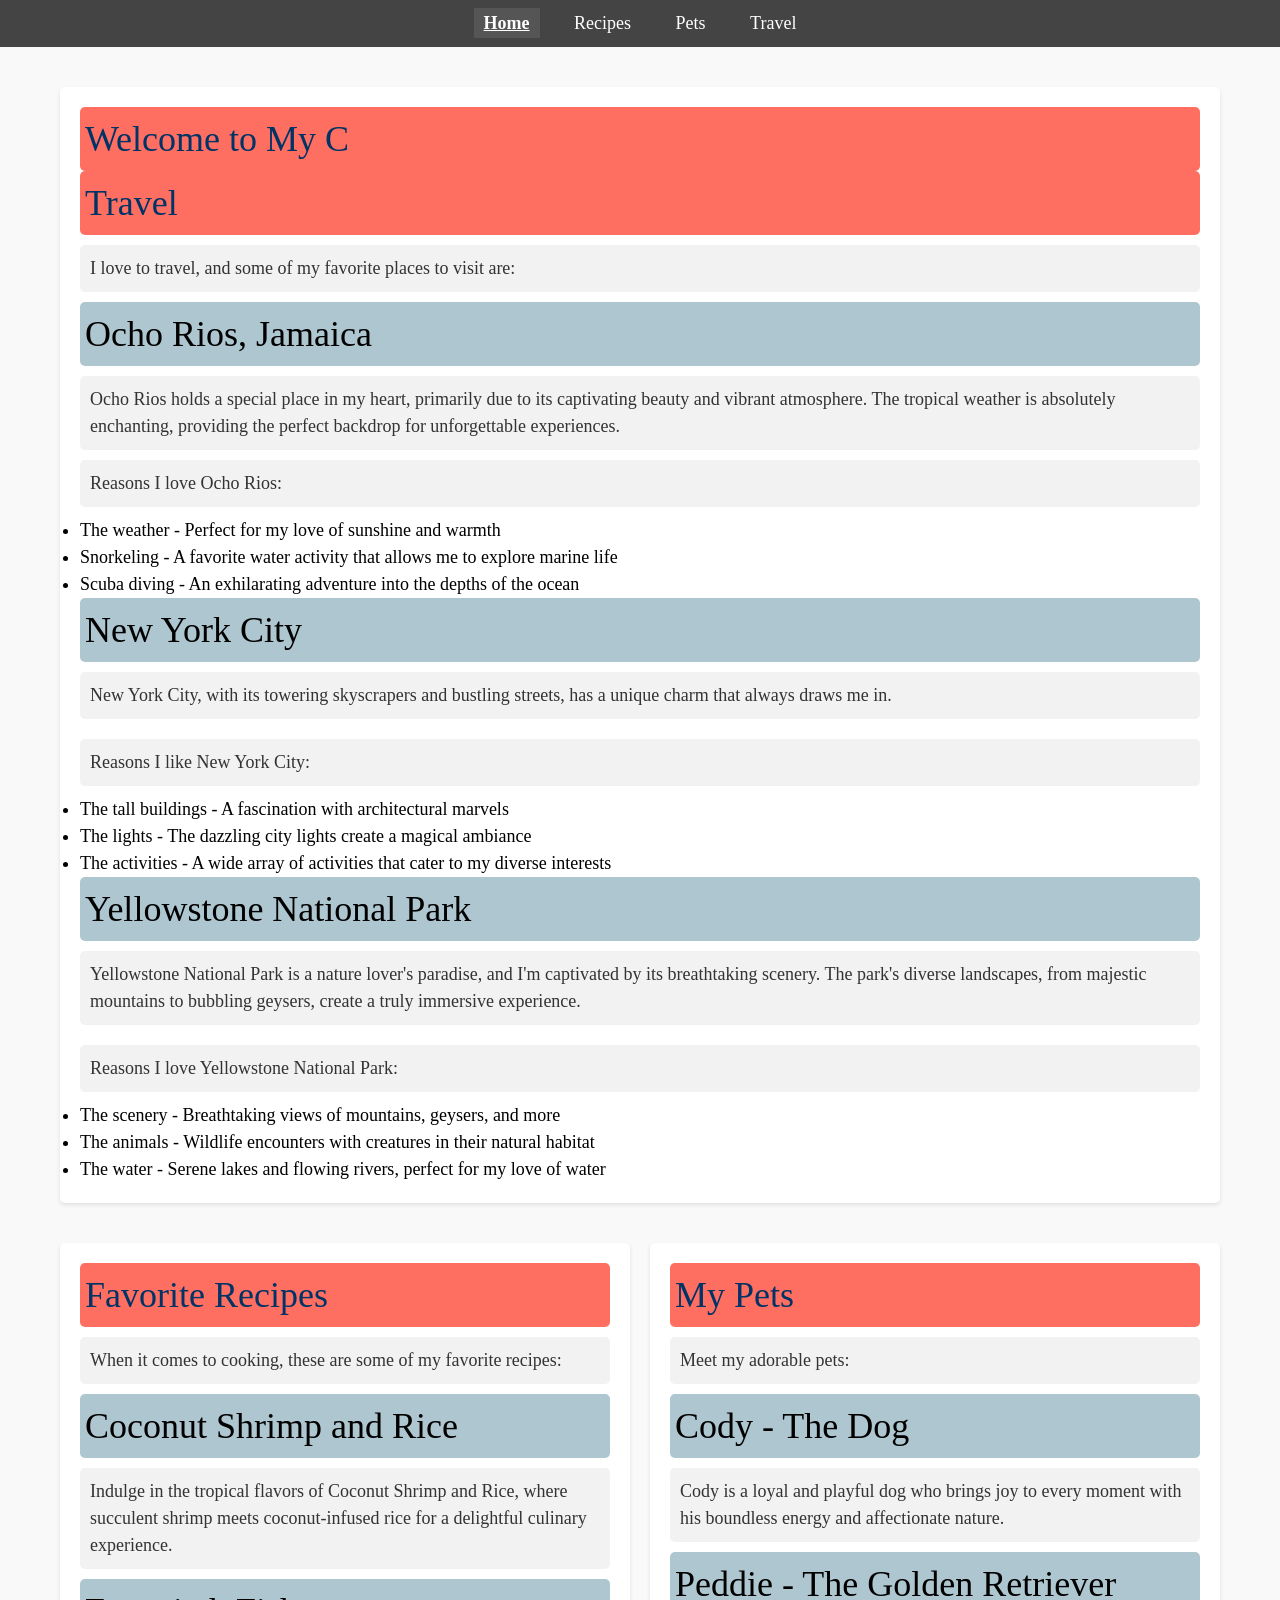
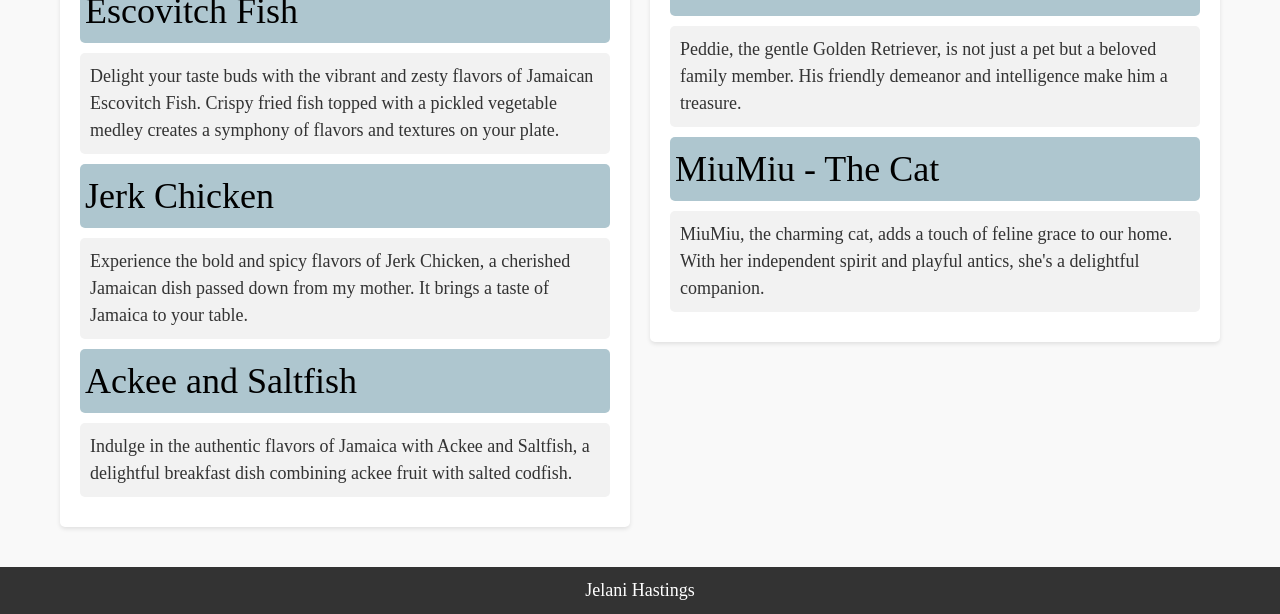
<file: index.html>
<!DOCTYPE html>
<html lang="en">
<head>
    <meta charset="UTF-8">
    <meta name="viewport" content="width=device-width, initial-scale=1.0">
    <link rel="stylesheet" href="css/html5reset.css">
    <link rel="stylesheet" href="css/style.css">
    <title>Home</title>
    <style>
        
        .grid-container {
            display: grid;
            grid-template-columns: repeat(auto-fit, minmax(300px, 1fr));
            grid-gap: 20px;
            justify-content: center;
            align-items: start;
        }
    </style>
    <span id="greeting"></span>
</head>
<body>
    <a href="#main">Skip to Main Content</a>
    <nav>
        <ul>
            <li class="current-page"><a href="index.html">Home</a></li>
            <li><a href="recipes.html">Recipes</a></li>
            <li><a href="pets.html">Pets</a></li>
            <li><a href="travel.html">Travel</a></li>
        </ul>
    </nav>
    <main id="main"> 

        <section class="grid-container">
            <div>
                <h1 id="typing-effect"></h1>
                <h1>Travel</h1>
                <div>
                    <p> I love to travel, and some of my favorite places to visit are: </p>
                    
                    <h2>Ocho Rios, Jamaica</h2>
                    <p>Ocho Rios holds a special place in my heart, primarily due to its captivating beauty and vibrant atmosphere. The tropical weather is absolutely enchanting, providing the perfect backdrop for unforgettable experiences.</p>
                    <p>Reasons I love Ocho Rios:</p>
                    <ul>
                        <li>The weather - Perfect for my love of sunshine and warmth</li>
                        <li>Snorkeling - A favorite water activity that allows me to explore marine life</li>
                        <li>Scuba diving - An exhilarating adventure into the depths of the ocean</li>
                    </ul>
                </div>
                
                <h2>New York City</h2>
                <p>New York City, with its towering skyscrapers and bustling streets, has a unique charm that always draws me in.</p>
                <p>Reasons I like New York City:</p>
                <ul>
                    <li>The tall buildings - A fascination with architectural marvels</li>
                    <li>The lights - The dazzling city lights create a magical ambiance</li>
                    <li>The activities - A wide array of activities that cater to my diverse interests</li>
                </ul>
                
                <h2>Yellowstone National Park</h2>
                <p>Yellowstone National Park is a nature lover's paradise, and I'm captivated by its breathtaking scenery. The park's diverse landscapes, from majestic mountains to bubbling geysers, create a truly immersive experience.</p>
                <p>Reasons I love Yellowstone National Park:</p>
                <ul>
                    <li>The scenery - Breathtaking views of mountains, geysers, and more</li>
                    <li>The animals - Wildlife encounters with creatures in their natural habitat</li>
                    <li>The water - Serene lakes and flowing rivers, perfect for my love of water</li>
                </ul>
            </div>
        </section>

        <section class="grid-container">
            <div>
                <h1>Favorite Recipes</h1>
                <div>
                    <p>When it comes to cooking, these are some of my favorite recipes:</p>
                    
                    <h2>Coconut Shrimp and Rice</h2>
                    <p>Indulge in the tropical flavors of Coconut Shrimp and Rice, where succulent shrimp meets coconut-infused rice for a delightful culinary experience.</p>
                    
                    <h2>Escovitch Fish</h2>
                    <p>Delight your taste buds with the vibrant and zesty flavors of Jamaican Escovitch Fish. Crispy fried fish topped with a pickled vegetable medley creates a symphony of flavors and textures on your plate.</p>
                    
                    <h2>Jerk Chicken</h2>
                    <p>Experience the bold and spicy flavors of Jerk Chicken, a cherished Jamaican dish passed down from my mother. It brings a taste of Jamaica to your table.</p>
                    
                    <h2>Ackee and Saltfish</h2>
                    <p>Indulge in the authentic flavors of Jamaica with Ackee and Saltfish, a delightful breakfast dish combining ackee fruit with salted codfish.</p>
                </div>
            </div>
            
            <div>
                <h1>My Pets</h1>
                <div>
                    <p>Meet my adorable pets:</p>
                    
                    <h2>Cody - The Dog</h2>
                    <p>Cody is a loyal and playful dog who brings joy to every moment with his boundless energy and affectionate nature.</p>
                    
                    <h2>Peddie - The Golden Retriever</h2>
                    <p>Peddie, the gentle Golden Retriever, is not just a pet but a beloved family member. His friendly demeanor and intelligence make him a treasure.</p>
                    
                    <h2>MiuMiu - The Cat</h2>
                    <p>MiuMiu, the charming cat, adds a touch of feline grace to our home. With her independent spirit and playful antics, she's a delightful companion.</p>
                </div>
            </div>
        </section>

    </main>

    <footer>
        <p>Jelani Hastings</p>
    </footer>
    <button id="backToTop" onclick="scrollToTop()" style="display:none;">Back to Top</button>
    <script>
      
        window.onscroll = function() {
            if (document.body.scrollTop > 20 || document.documentElement.scrollTop > 20) {
                document.getElementById("backToTop").style.display = "block";
            } else {
                document.getElementById("backToTop").style.display = "none";
            }
        };
    
       
        function scrollToTop() {
            document.body.scrollTop = 0;
            document.documentElement.scrollTop = 0;
        }
    </script>
    <script src="js/style.js"></script>
    <script src="js/unique.js"></script>
</body>
</html>
</file>
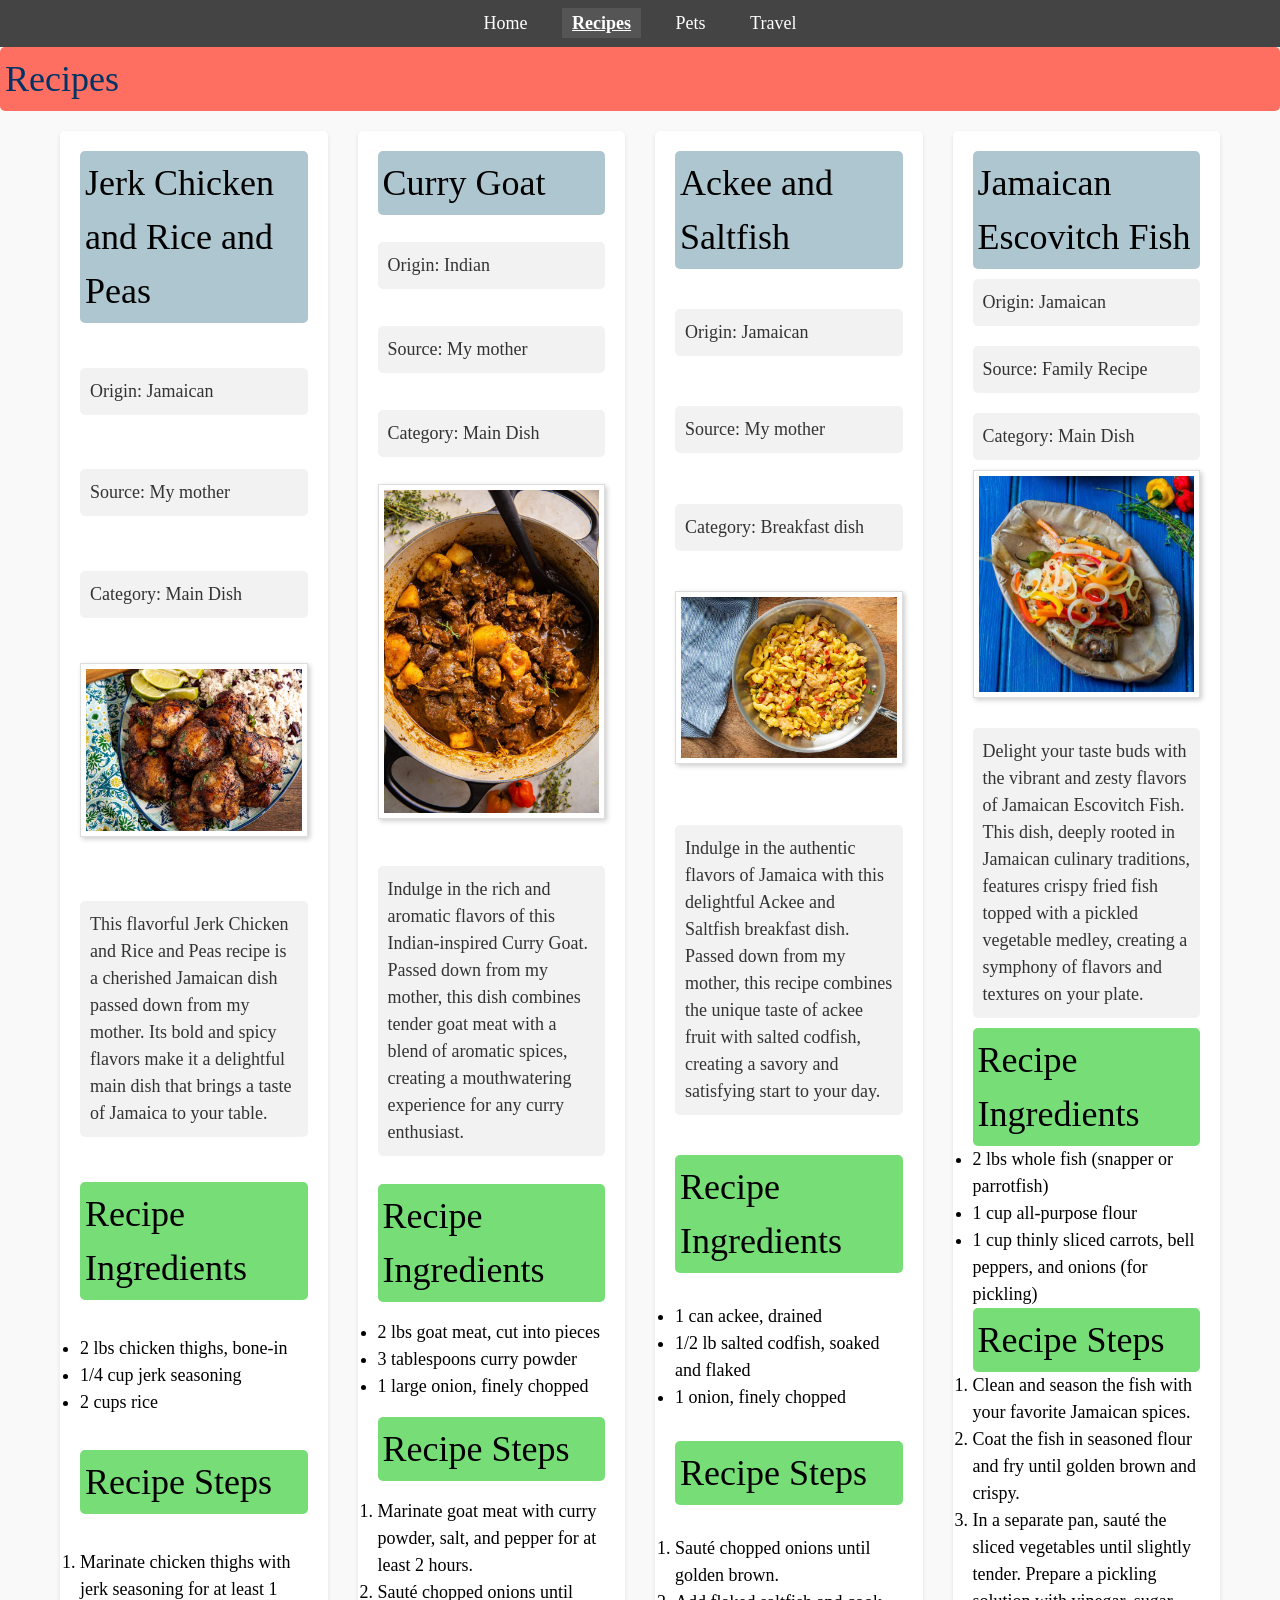
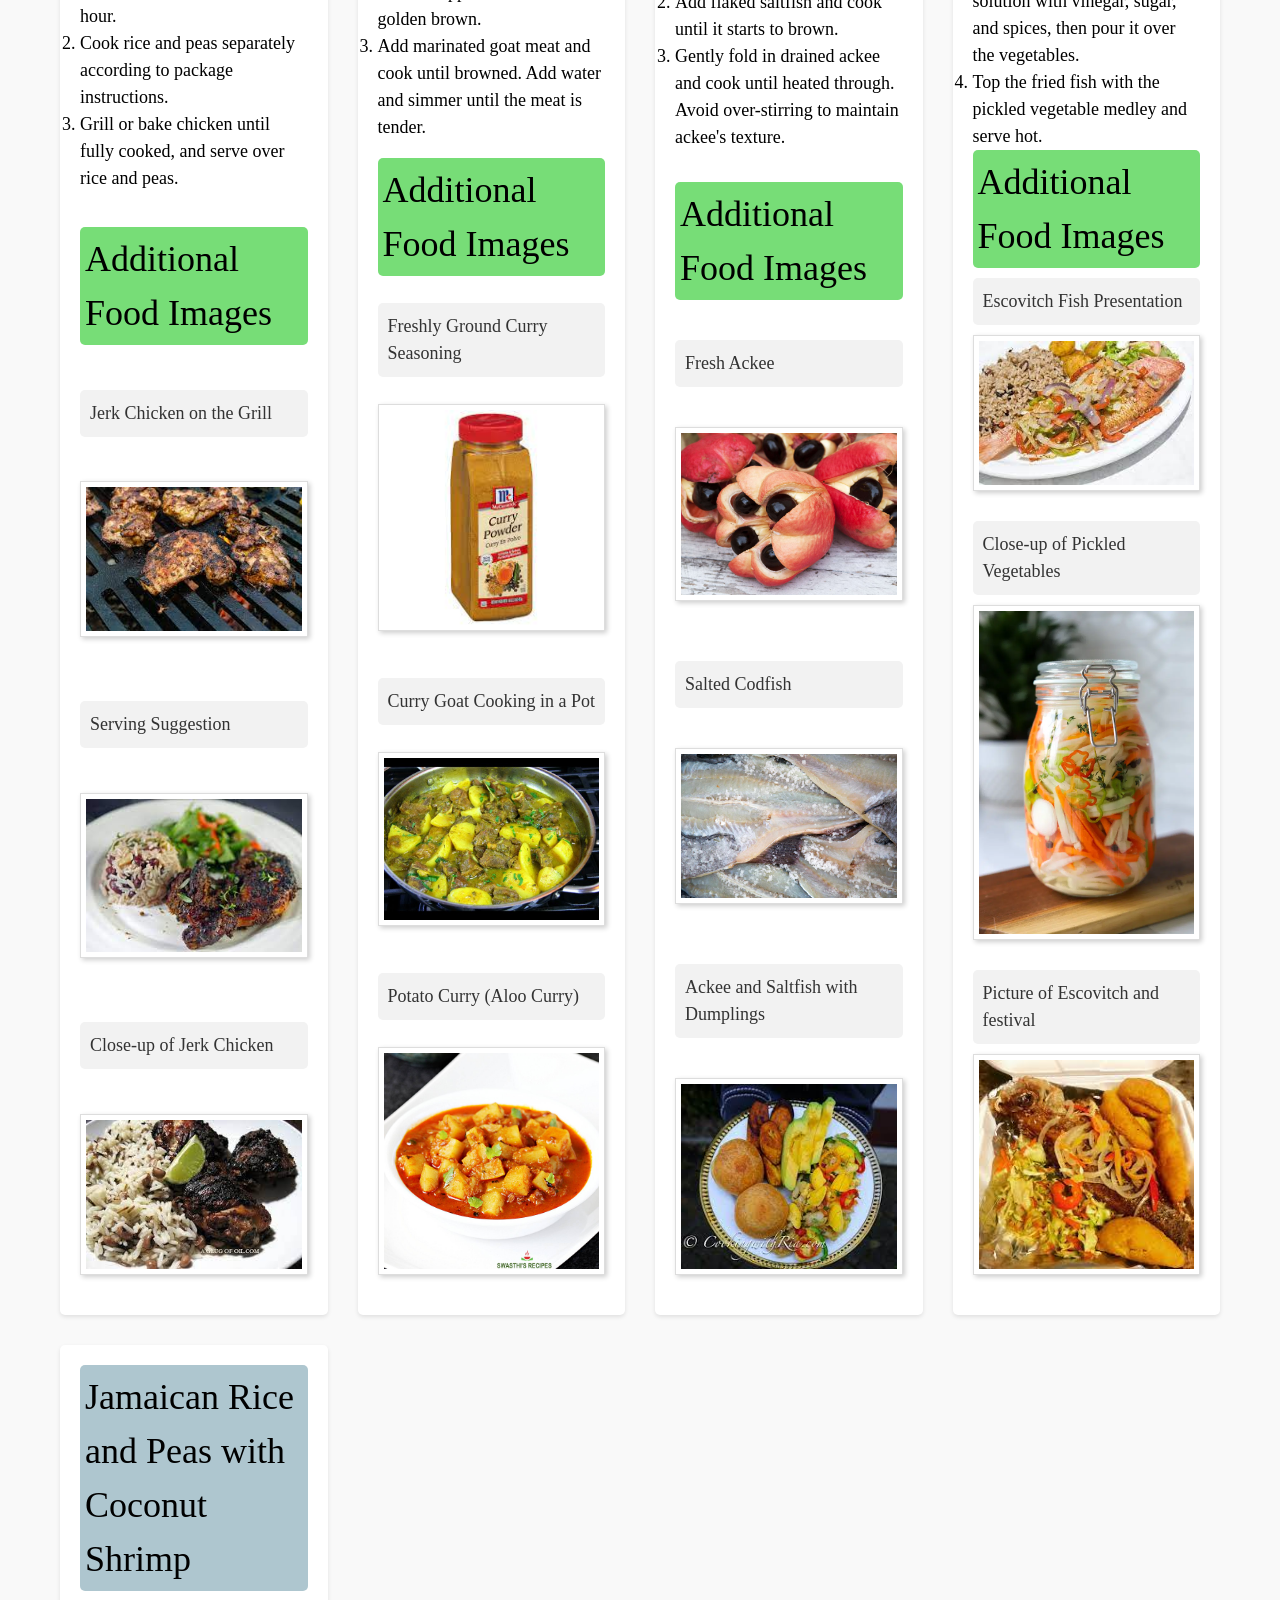
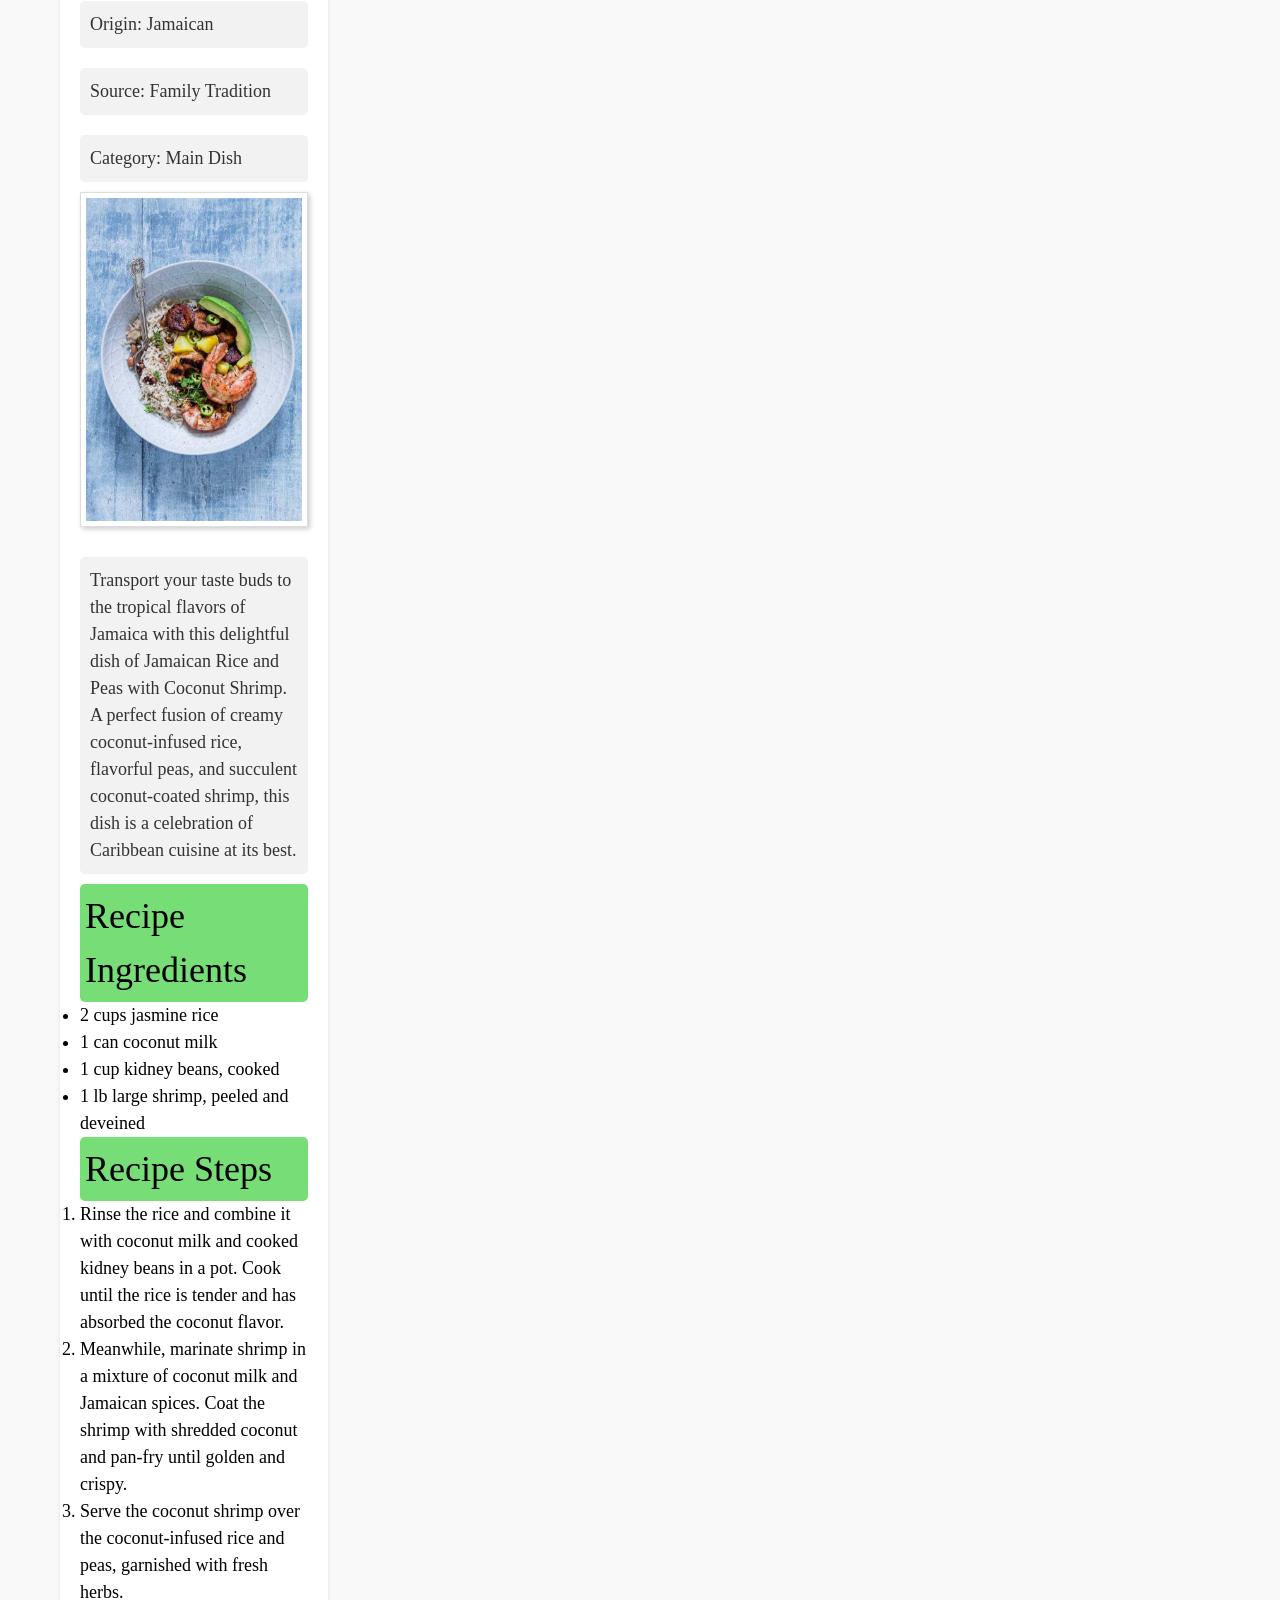
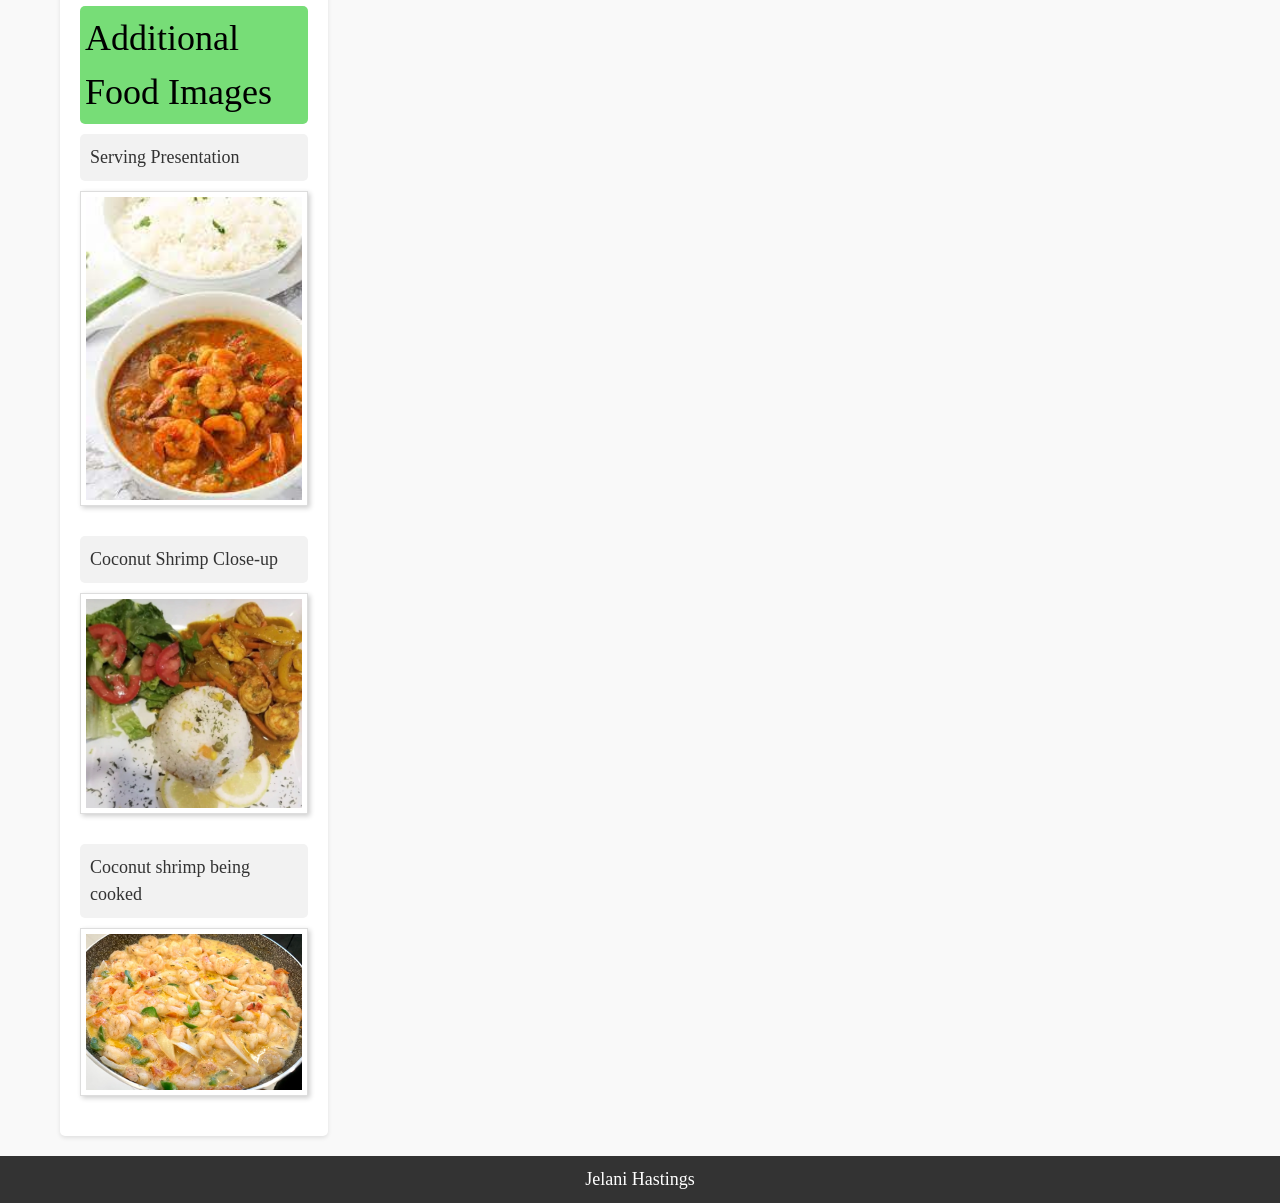
<file: recipes.html>
<!DOCTYPE html>
<html lang="en">
<head>
    <meta charset="UTF-8">
    <meta name="viewport" content="width=device-width, initial-scale=1.0">
    <link rel="stylesheet" href="css/html5reset.css">
    <link rel="stylesheet" href="css/style.css">
    <title>Recipes</title>
</head>
<body>
    <a href="#main">Skip to Main Content</a>
    <nav>
        <ul>
            <li><a href="index.html">Home</a></li>
            <li class="current-page"><a href="recipes.html">Recipes</a></li>
            <li><a href="pets.html">Pets</a></li>
            <li><a href="travel.html">Travel</a></li>
            
            
        </ul>
    </nav>
    <h1> Recipes </h1>
    <main id="main" class="grid-container"> 
        
        <!-- Recipe 1: Jerk Chicken and Rice and Peas -->
        <div>
            <h2>Jerk Chicken and Rice and Peas</h2>
            <p>Origin: Jamaican</p>
            <p>Source: My mother</p>
            <p>Category: Main Dish</p>
            <img src="images/jerk-chicken-44-720x540.jpg" width="400" alt="Jerk Chicken and Rice and Peas">
    
            <!-- Recipe Paragraph -->
            <p>This flavorful Jerk Chicken and Rice and Peas recipe is a cherished Jamaican dish passed down from my mother. Its bold and spicy flavors make it a delightful main dish that brings a taste of Jamaica to your table.</p>
    
            <!-- Recipe Ingredients -->
            <h3>Recipe Ingredients</h3>
            <ul>
                <li>2 lbs chicken thighs, bone-in</li>
                <li>1/4 cup jerk seasoning</li>
                <li>2 cups rice</li>
                <!-- Add more ingredients as needed -->
            </ul>
    
            <!-- Recipe Steps -->
            <h3>Recipe Steps</h3>
            <ol>
                <li>Marinate chicken thighs with jerk seasoning for at least 1 hour.</li>
                <li>Cook rice and peas separately according to package instructions.</li>
                <li>Grill or bake chicken until fully cooked, and serve over rice and peas.</li>
                <!-- Add more steps as needed -->
            </ol>
    
            <!-- Additional Food Images -->
            <h3>Additional Food Images</h3>
    
            <!-- Image/Movie 1 -->
            <p>Jerk Chicken on the Grill</p>
            <img src="images/jerk_chicken_on_grill.jpeg" width="200" alt="Jerk Chicken on the Grill">
    
            <!-- Image/Movie 2 -->
            <p>Serving Suggestion</p>
            <img src="images/jerkchicken3.jpeg" width="200" alt="Jerk Chicken served with Rice and Peas">
    
            <!-- Image/Movie 3 -->
            <p>Close-up of Jerk Chicken</p>
            <img src="images/jerkchicken4.jpeg" width="200" alt="Close-up of Jerk Chicken">
        </div>
    
        <!-- Recipe 2: Curry Goat -->
        <div>
            <h2>Curry Goat</h2>
            <p>Origin: Indian</p>
            <p>Source: My mother</p>
            <p>Category: Main Dish</p>
            <img src="images/Curry_goat.jpeg" width="400" alt="Curry Goat - A delicious Indian main dish">
    
            <!-- Recipe Paragraph -->
            <p>Indulge in the rich and aromatic flavors of this Indian-inspired Curry Goat. Passed down from my mother, this dish combines tender goat meat with a blend of aromatic spices, creating a mouthwatering experience for any curry enthusiast.</p>
    
            <!-- Recipe Ingredients -->
            <h3>Recipe Ingredients</h3>
            <ul>
                <li>2 lbs goat meat, cut into pieces</li>
                <li>3 tablespoons curry powder</li>
                <li>1 large onion, finely chopped</li>
                <!-- Add more ingredients as needed -->
            </ul>
    
            <!-- Recipe Steps -->
            <h3>Recipe Steps</h3>
            <ol>
                <li>Marinate goat meat with curry powder, salt, and pepper for at least 2 hours.</li>
                <li>Sauté chopped onions until golden brown.</li>
                <li>Add marinated goat meat and cook until browned. Add water and simmer until the meat is tender.</li>
                <!-- Add more steps as needed -->
            </ol>
    
            <!-- Additional Food Images -->
            <h3>Additional Food Images</h3>
    
            <!-- Image/Movie 1 -->
            <p>Freshly Ground Curry Seasoning</p>
            <img src="images/curry_seasoning.jpeg" width="200" alt="Curry Seasoning - A blend of aromatic spices">
    
            <!-- Image/Movie 2 -->
            <p>Curry Goat Cooking in a Pot</p>
            <img src="images/curry_in_pot.jpeg" width="200" alt="Curry Goat Cooking - A pot filled with aromatic curry goat">
    
            <!-- Image/Movie 3 -->
            <p>Potato Curry (Aloo Curry)</p>
            <img src="images/potato-curry-aloo-curry.jpg" width="200" alt="Potato Curry (Aloo Curry) - A flavorful side dish to complement the curry goat">
        </div>
    
        <!-- Recipe 3: Ackee and Saltfish -->
        <div>
            <h2>Ackee and Saltfish</h2>
            <p>Origin: Jamaican</p>
            <p>Source: My mother</p>
            <p>Category: Breakfast dish</p>
            <img src="images/ackee_and_saltfish.jpg" width="400" alt="Ackee and Saltfish - A classic Jamaican breakfast dish">
    
            <!-- Recipe Paragraph -->
            <p>Indulge in the authentic flavors of Jamaica with this delightful Ackee and Saltfish breakfast dish. Passed down from my mother, this recipe combines the unique taste of ackee fruit with salted codfish, creating a savory and satisfying start to your day.</p>
    
            <!-- Recipe Ingredients -->
            <h3>Recipe Ingredients</h3>
            <ul>
                <li>1 can ackee, drained</li>
                <li>1/2 lb salted codfish, soaked and flaked</li>
                <li>1 onion, finely chopped</li>
                
            </ul>
    
           
            <h3>Recipe Steps</h3>
            <ol>
                <li>Sauté chopped onions until golden brown.</li>
                <li>Add flaked saltfish and cook until it starts to brown.</li>
                <li>Gently fold in drained ackee and cook until heated through. Avoid over-stirring to maintain ackee's texture.</li>
               
            </ol>
    
           
            <h3>Additional Food Images</h3>
    
            
            <p>Fresh Ackee</p>
            <img src="images/ackee.jpeg" width="200" alt="Fresh Ackee - The key ingredient in Ackee and Saltfish">
    
           
            <p>Salted Codfish</p>
            <img src="images/saltfish.jpeg" width="200" alt="Salted Codfish - Essential for the savory flavor in the dish">
    
           
            <p>Ackee and Saltfish with Dumplings</p>
            <img src="images/ackee_and_saltfish_with_dumplings.jpeg" width="200" alt="Ackee and Saltfish with Dumplings - A complete and satisfying Jamaican breakfast">
        </div>
    
        <!-- Recipe 4: Jamaican Escovitch Fish -->
        <div>
            <h2>Jamaican Escovitch Fish</h2>
            <p>Origin: Jamaican</p>
            <p>Source: Family Recipe</p>
            <p>Category: Main Dish</p>
            <img src="images/escovitch-fish.jpeg" width="400" alt="Jamaican Escovitch Fish - A zesty and colorful delight">
    
            <p>Delight your taste buds with the vibrant and zesty flavors of Jamaican Escovitch Fish. This dish, deeply rooted in Jamaican culinary traditions, features crispy fried fish topped with a pickled vegetable medley, creating a symphony of flavors and textures on your plate.</p>
    
            <h3>Recipe Ingredients</h3>
            <ul>
                <li>2 lbs whole fish (snapper or parrotfish)</li>
                <li>1 cup all-purpose flour</li>
                <li>1 cup thinly sliced carrots, bell peppers, and onions (for pickling)</li>
            </ul>
    
            <h3>Recipe Steps</h3>
            <ol>
                <li>Clean and season the fish with your favorite Jamaican spices.</li>
                <li>Coat the fish in seasoned flour and fry until golden brown and crispy.</li>
                <li>In a separate pan, sauté the sliced vegetables until slightly tender. Prepare a pickling solution with vinegar, sugar, and spices, then pour it over the vegetables.</li>
                <li>Top the fried fish with the pickled vegetable medley and serve hot.</li>
            </ol>
    
            <h3>Additional Food Images</h3>
    
            <p>Escovitch Fish Presentation</p>
            <img src="images/escovitch_fish_and_rice.jpeg" width="200" alt="Escovitch Fish Presentation - A colorful and appetizing dish">
    
            <p>Close-up of Pickled Vegetables</p>
            <img src="images/pickled_vegetables.webp" width="200" alt="Close-up of Pickled Vegetables - Adding a burst of flavor to the dish">
    
            <p>Picture of Escovitch and festival</p>
            <img src="images/escovitch_fish_and_festival.jpeg" width="200" alt="Picture of fried dough used as a side with Escovitch fish">
        </div>
    
        <!-- Recipe 5: Jamaican Rice and Peas with Coconut Shrimp -->
        <div>
            <h2>Jamaican Rice and Peas with Coconut Shrimp</h2>
            <p>Origin: Jamaican</p>
            <p>Source: Family Tradition</p>
            <p>Category: Main Dish</p>
            <img src="images/Jerk-Shrimps-With-Coconut-Rice-And-Peas-3-683x1024.jpg" width="400" alt="Jamaican Rice and Peas with Coconut Shrimp - A tropical delight">
    
            <p>Transport your taste buds to the tropical flavors of Jamaica with this delightful dish of Jamaican Rice and Peas with Coconut Shrimp. A perfect fusion of creamy coconut-infused rice, flavorful peas, and succulent coconut-coated shrimp, this dish is a celebration of Caribbean cuisine at its best.</p>
    
            <h3>Recipe Ingredients</h3>
            <ul>
                <li>2 cups jasmine rice</li>
                <li>1 can coconut milk</li>
                <li>1 cup kidney beans, cooked</li>
                <li>1 lb large shrimp, peeled and deveined</li>
            </ul>
    
            <h3>Recipe Steps</h3>
            <ol>
                <li>Rinse the rice and combine it with coconut milk and cooked kidney beans in a pot. Cook until the rice is tender and has absorbed the coconut flavor.</li>
                <li>Meanwhile, marinate shrimp in a mixture of coconut milk and Jamaican spices. Coat the shrimp with shredded coconut and pan-fry until golden and crispy.</li>
                <li>Serve the coconut shrimp over the coconut-infused rice and peas, garnished with fresh herbs.</li>
            </ol>
    
            <h3>Additional Food Images</h3>
    
            <p>Serving Presentation</p>
            <img src="images/close_up_of_shrimp.jpeg" width="200" alt="Serving Presentation of Jamaican Rice and Peas with Coconut Shrimp">
    
            <p>Coconut Shrimp Close-up</p>
            <img src="images/closeup_of_shrimp.webp" width="200" alt="Close-up of Coconut-Crusted Shrimp - Crispy and flavorful">
    
            <p>Coconut shrimp being cooked</p>
            <img src="images/shrimp_being_cooked.jpeg" width="200" alt="Coconut shrimp being cooked in a pot">
        </div>
    </main>
    
    <footer>
        <p>Jelani Hastings</p>
    </footer>
    <button id="backToTop" onclick="scrollToTop()" style="display:none;">Back to Top</button>
    <script>
       
        window.onscroll = function() {
            if (document.body.scrollTop > 20 || document.documentElement.scrollTop > 20) {
                document.getElementById("backToTop").style.display = "block";
            } else {
                document.getElementById("backToTop").style.display = "none";
            }
        };
    
       
        function scrollToTop() {
            document.body.scrollTop = 0;
            document.documentElement.scrollTop = 0;
        }
    </script>
    
</body>
</html>
</file>
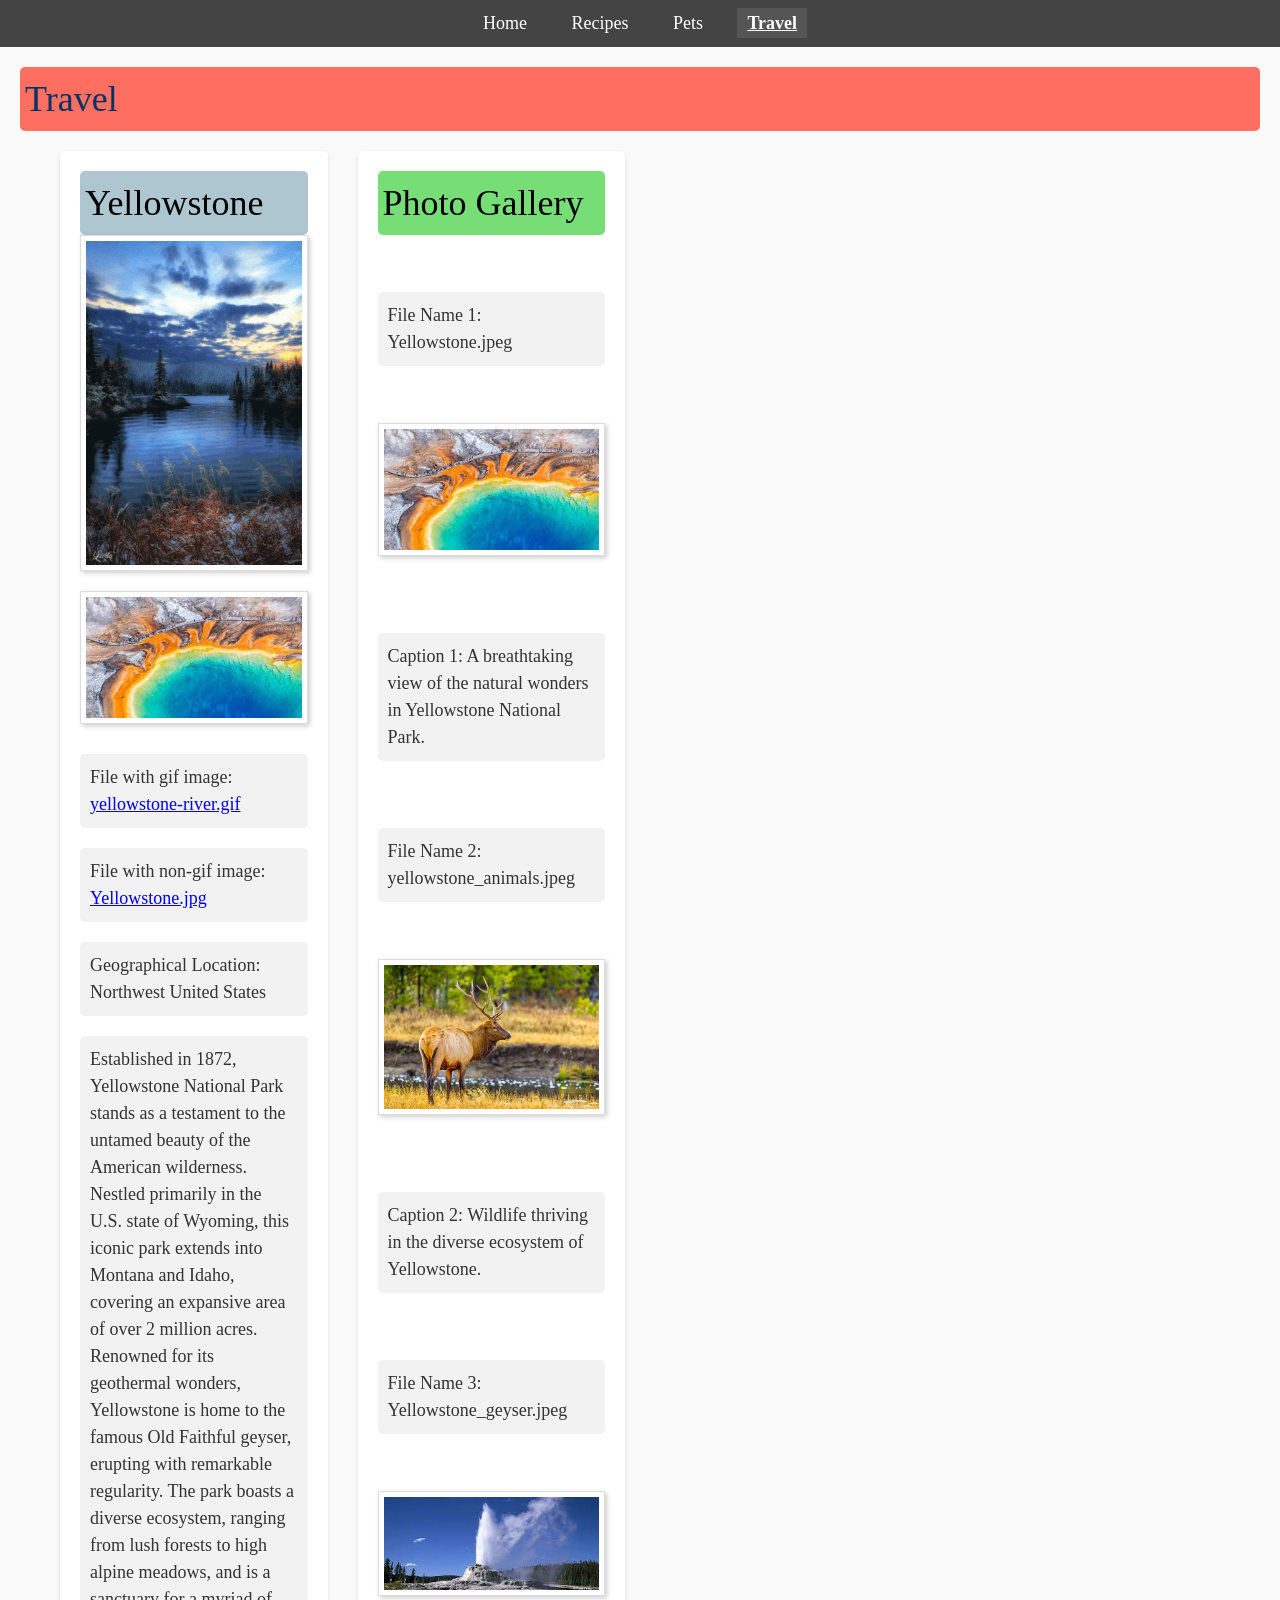
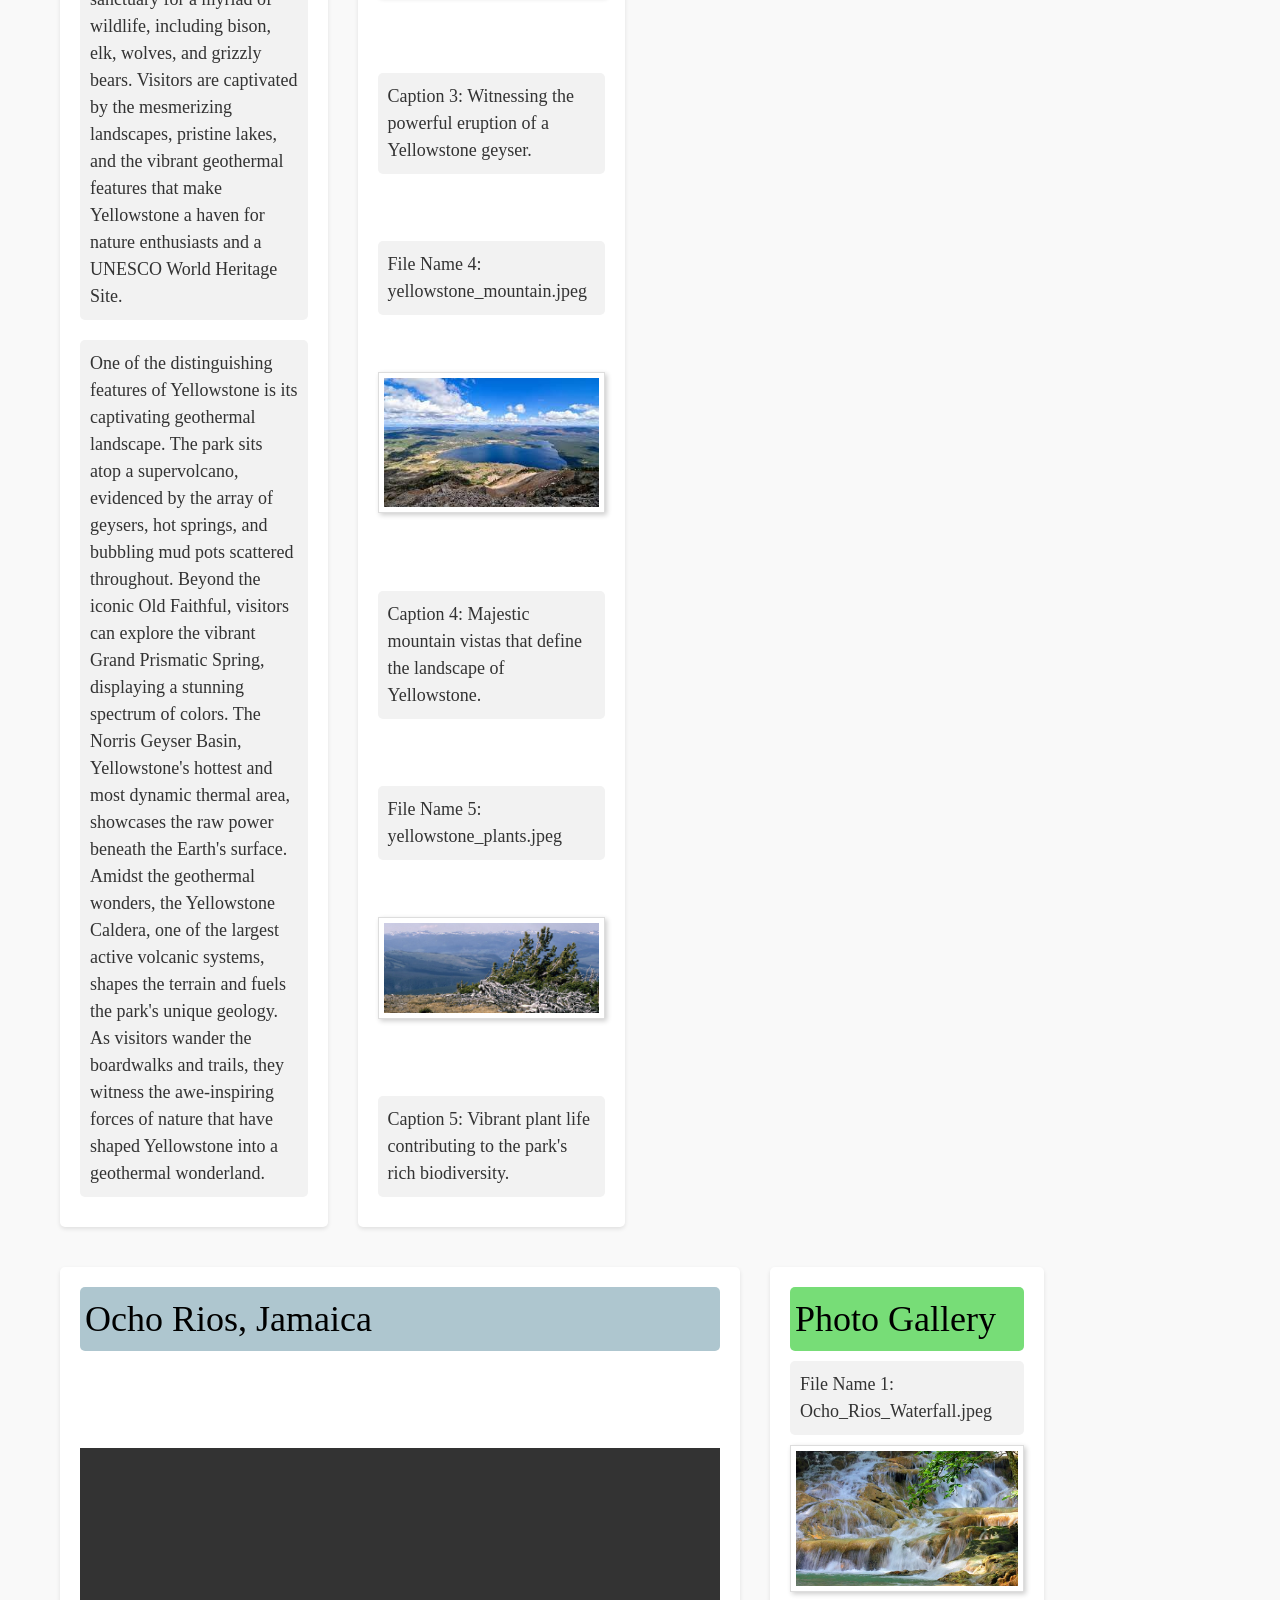
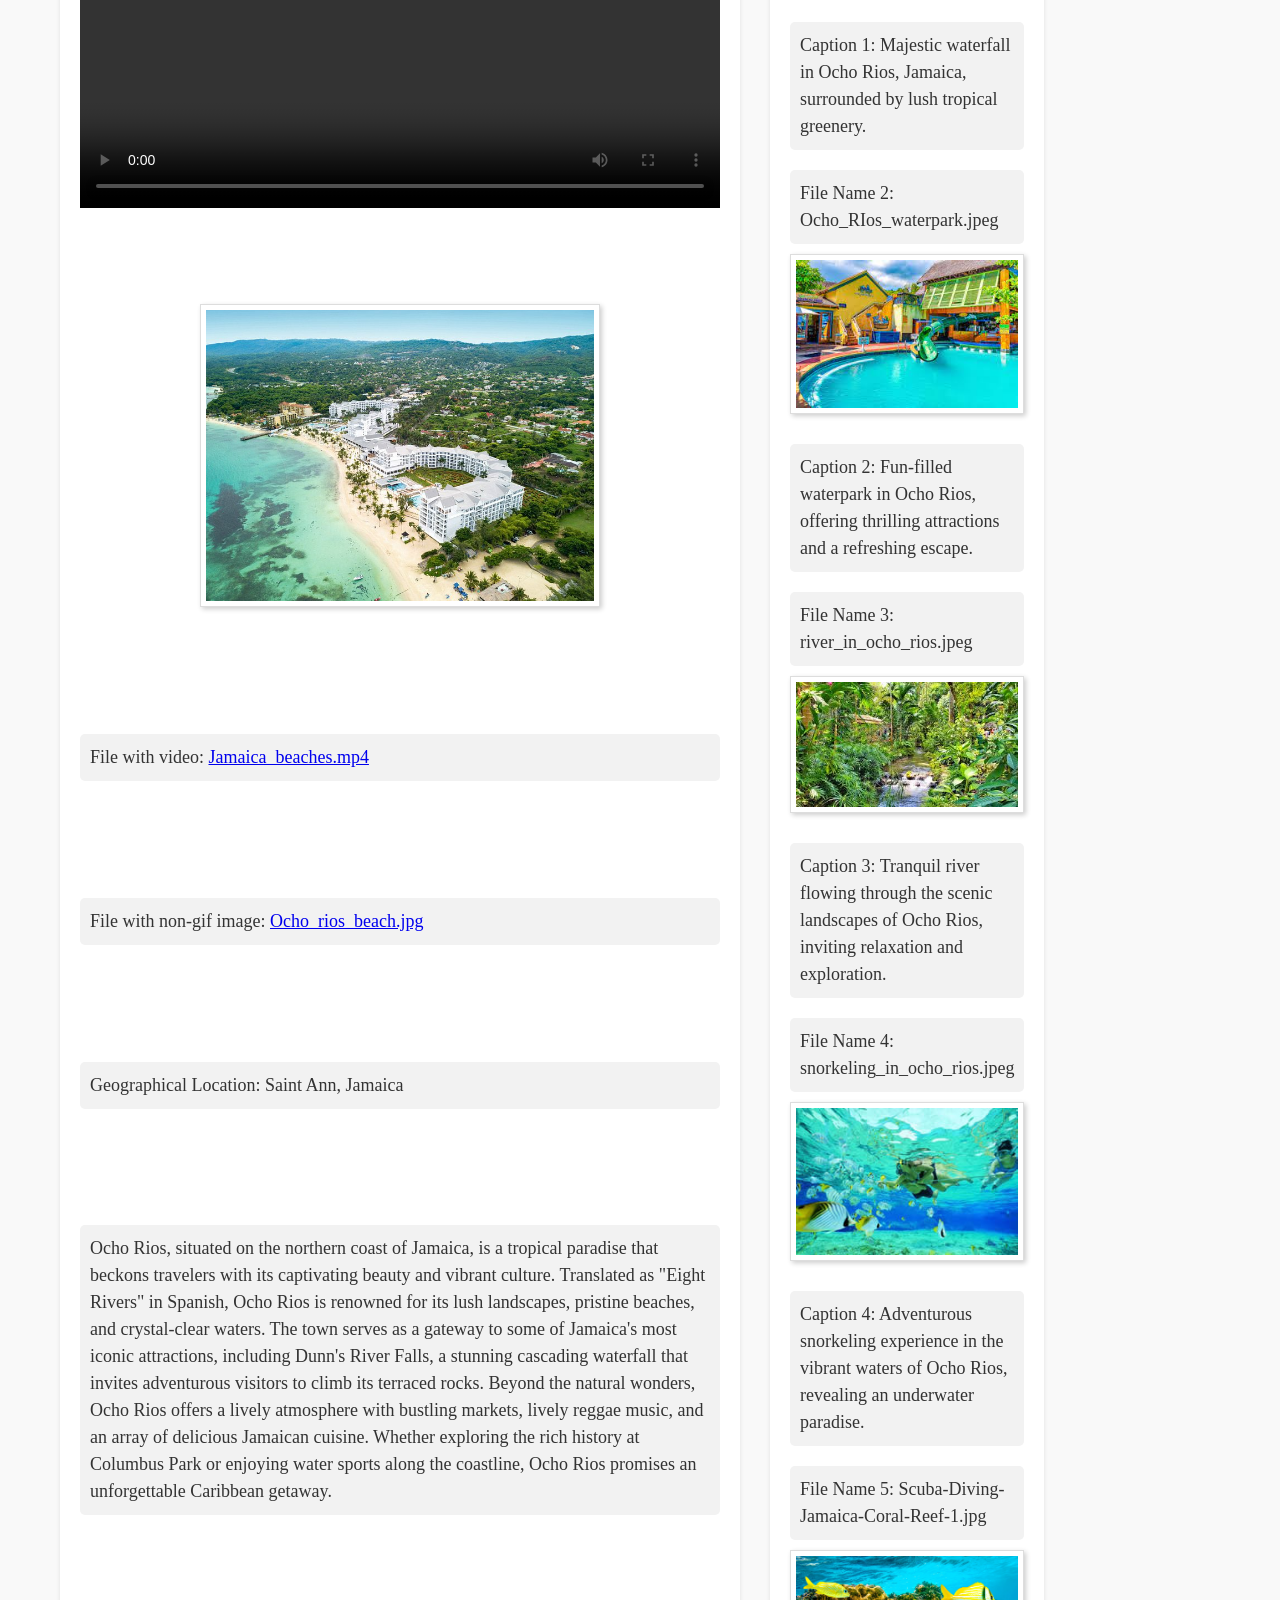
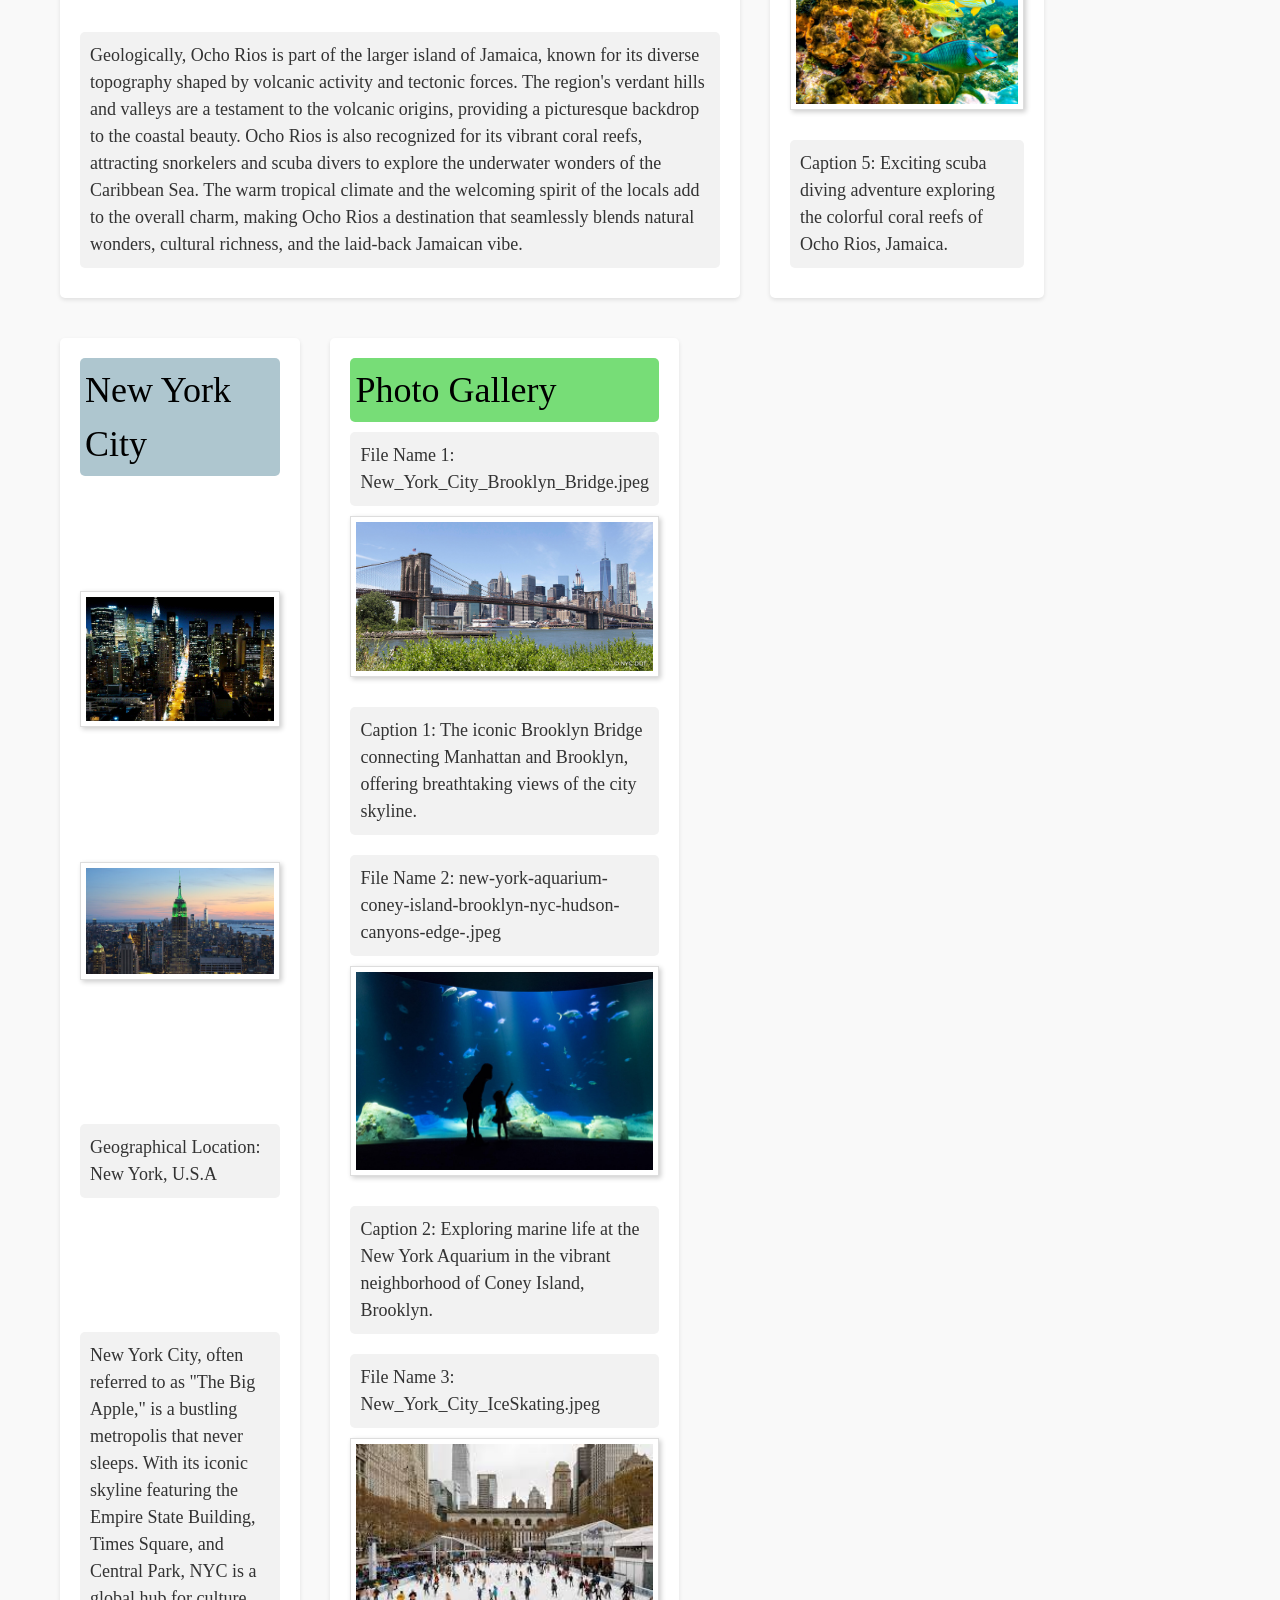
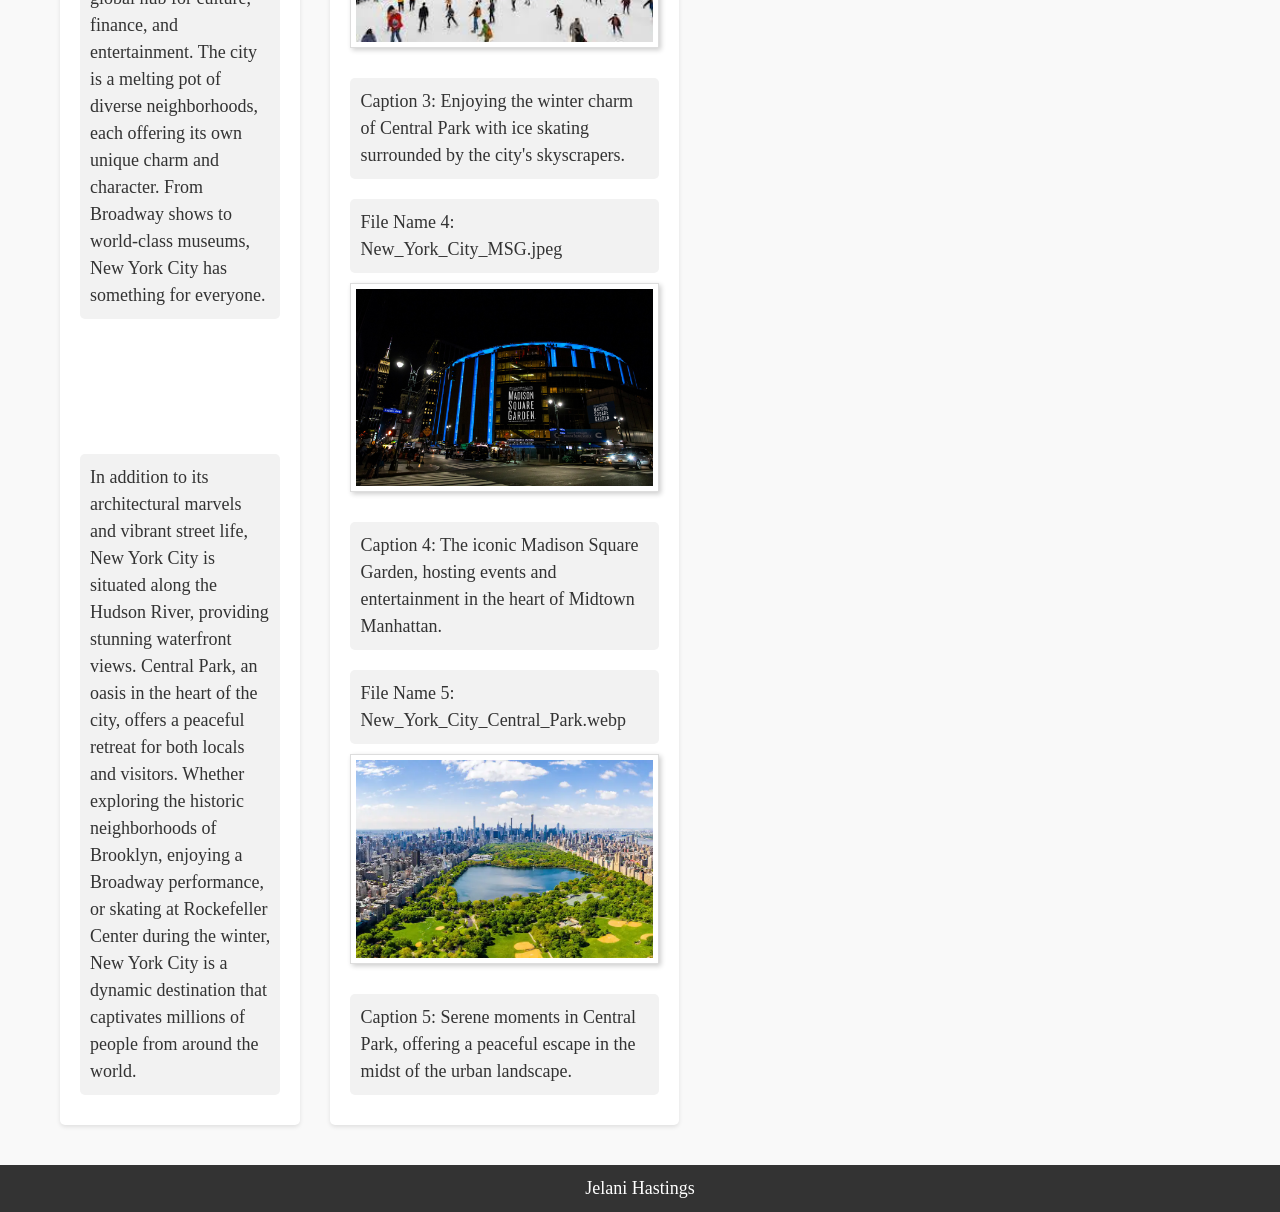
<file: travel.html>
<!DOCTYPE html>
<html lang="en">
<head>
    <meta charset="UTF-8">
    <meta name="viewport" content="width=device-width, initial-scale=1.0">
    <link rel="stylesheet" href="css/html5reset.css">
    <link rel="stylesheet" href="css/style.css">
    <title>Travel Locations!</title>
</head>
<body>
    <a href="#main">Skip to Main Content</a>
    <nav>
        <ul>
            <li><a href="index.html">Home</a></li>
            <li><a href="recipes.html">Recipes</a></li>
            <li><a href="pets.html">Pets</a></li>
            <li class="current-page"><a href="travel.html">Travel</a></li>
        </ul>
    </nav>

    <main id="main"> 
       <h1> Travel </h1>

   
        <section class="grid-container">
            <div>
                <h2>Yellowstone</h2>
                <img src="images/nature-river.gif" alt="Hot springs at Yellowstone">
                <img src="images/Yellowstone.jpeg" alt="Image of Yellowstone park">

                
                <p>File with gif image: <a href="https://wifflegif.com/gifs/642175-yellowstone-national-park-gif" target="_blank">yellowstone-river.gif</a></p>
                <p>File with non-gif image: <a href="https://www.cntraveler.com/story/yellowstone-national-park-guide" target="_blank">Yellowstone.jpg</a></p>

                
                <p>Geographical Location: Northwest United States</p>

                
                <p>Established in 1872, Yellowstone National Park stands as a testament to the untamed beauty of the American wilderness. Nestled primarily in the U.S. state of Wyoming, this iconic park extends into Montana and Idaho, covering an expansive area of over 2 million acres. Renowned for its geothermal wonders, Yellowstone is home to the famous Old Faithful geyser, erupting with remarkable regularity. The park boasts a diverse ecosystem, ranging from lush forests to high alpine meadows, and is a sanctuary for a myriad of wildlife, including bison, elk, wolves, and grizzly bears. Visitors are captivated by the mesmerizing landscapes, pristine lakes, and the vibrant geothermal features that make Yellowstone a haven for nature enthusiasts and a UNESCO World Heritage Site.</p>
                <p>One of the distinguishing features of Yellowstone is its captivating geothermal landscape. The park sits atop a supervolcano, evidenced by the array of geysers, hot springs, and bubbling mud pots scattered throughout. Beyond the iconic Old Faithful, visitors can explore the vibrant Grand Prismatic Spring, displaying a stunning spectrum of colors. The Norris Geyser Basin, Yellowstone's hottest and most dynamic thermal area, showcases the raw power beneath the Earth's surface. Amidst the geothermal wonders, the Yellowstone Caldera, one of the largest active volcanic systems, shapes the terrain and fuels the park's unique geology. As visitors wander the boardwalks and trails, they witness the awe-inspiring forces of nature that have shaped Yellowstone into a geothermal wonderland.</p>
            </div>

            
            <div>
                <h3>Photo Gallery</h3>

                
                <p>File Name 1: Yellowstone.jpeg</p>
                <img src="images/Yellowstone.jpeg" alt="Picture of Yellowstone park">
                <p>Caption 1: A breathtaking view of the natural wonders in Yellowstone National Park.</p>

                
                <p>File Name 2: yellowstone_animals.jpeg</p>
                <img src="images/yellowstone_animals.jpeg" alt="Picture of Yellowstone animals">
                <p>Caption 2: Wildlife thriving in the diverse ecosystem of Yellowstone.</p>

                
                <p>File Name 3: Yellowstone_geyser.jpeg</p>
                <img src="images/Yellowstone_geyser.jpeg" alt="Picture of Yellowstone geyser">
                <p>Caption 3: Witnessing the powerful eruption of a Yellowstone geyser.</p>

                
                <p>File Name 4: yellowstone_mountain.jpeg</p>
                <img src="images/yellowstone_mountain.jpeg" alt="Picture of Yellowstone mountain">
                <p>Caption 4: Majestic mountain vistas that define the landscape of Yellowstone.</p>

               
                <p>File Name 5: yellowstone_plants.jpeg</p>
                <img src="images/yellowstone_plants.jpeg" alt="Picture of Yellowstone plants">
                <p>Caption 5: Vibrant plant life contributing to the park's rich biodiversity.</p>
            </div>
        </section>


        <section class="grid-container">
            <div>
                <h2>Ocho Rios, Jamaica</h2>
                <video width="640" height="360" controls>
                    <source src="images/Jamaica_beaches.mp4" type="video/mp4">
                    Your browser does not support the video tag.
                </video>
                <img src="images/Ocho_rios_beach.jpeg" alt="Picture of Ocho Rios beach">
                
                <p>File with video: <a href="https://gifer.com/en/4a9A" target="_blank">Jamaica_beaches.mp4</a></p>
                <p>File with non-gif image: <a href="https://www.tripadvisor.com/Hotel_Review-g1825624-d578213-Reviews-Hotel_Riu_Ocho_Rios-Mammee_Bay_Saint_Ann_Parish_Jamaica.html" target="_blank">Ocho_rios_beach.jpg</a></p>
            
                
                <p>Geographical Location: Saint Ann, Jamaica</p>
            
                
                <p>Ocho Rios, situated on the northern coast of Jamaica, is a tropical paradise that beckons travelers with its captivating beauty and vibrant culture. Translated as "Eight Rivers" in Spanish, Ocho Rios is renowned for its lush landscapes, pristine beaches, and crystal-clear waters. The town serves as a gateway to some of Jamaica's most iconic attractions, including Dunn's River Falls, a stunning cascading waterfall that invites adventurous visitors to climb its terraced rocks. Beyond the natural wonders, Ocho Rios offers a lively atmosphere with bustling markets, lively reggae music, and an array of delicious Jamaican cuisine. Whether exploring the rich history at Columbus Park or enjoying water sports along the coastline, Ocho Rios promises an unforgettable Caribbean getaway.</p>

                <p>Geologically, Ocho Rios is part of the larger island of Jamaica, known for its diverse topography shaped by volcanic activity and tectonic forces. The region's verdant hills and valleys are a testament to the volcanic origins, providing a picturesque backdrop to the coastal beauty. Ocho Rios is also recognized for its vibrant coral reefs, attracting snorkelers and scuba divers to explore the underwater wonders of the Caribbean Sea. The warm tropical climate and the welcoming spirit of the locals add to the overall charm, making Ocho Rios a destination that seamlessly blends natural wonders, cultural richness, and the laid-back Jamaican vibe.</p>
                
            </div>
            
           
            <div>
                <h3>Photo Gallery</h3>
            
            
                <p>File Name 1: Ocho_Rios_Waterfall.jpeg</p>
                <img src="images/Ocho_Rios_Waterfall.jpeg" alt="Ocho Rios Waterfall">
                <p>Caption 1: Majestic waterfall in Ocho Rios, Jamaica, surrounded by lush tropical greenery.</p>
            
                
                <p>File Name 2: Ocho_RIos_waterpark.jpeg</p>
                <img src="images/Ocho_RIos_waterpark.jpeg" alt="Ocho Rios Waterpark">
                <p>Caption 2: Fun-filled waterpark in Ocho Rios, offering thrilling attractions and a refreshing escape.</p>
            
                
                <p>File Name 3: river_in_ocho_rios.jpeg</p>
                <img src="images/river_in_ocho_rios.jpeg" alt="River in Ocho Rios">
                <p>Caption 3: Tranquil river flowing through the scenic landscapes of Ocho Rios, inviting relaxation and exploration.</p>
            
               
                <p>File Name 4: snorkeling_in_ocho_rios.jpeg</p>
                <img src="images/snorkeling_in_ocho_rios.jpeg" alt="Snorkeling in Ocho Rios">
                <p>Caption 4: Adventurous snorkeling experience in the vibrant waters of Ocho Rios, revealing an underwater paradise.</p>
            
               
                <p>File Name 5: Scuba-Diving-Jamaica-Coral-Reef-1.jpg</p>
                <img src="images/Scuba-Diving-Jamaica-Coral-Reef-1.jpg" alt="Scuba Diving in Ocho Rios">
                <p>Caption 5: Exciting scuba diving adventure exploring the colorful coral reefs of Ocho Rios, Jamaica.</p>
            </div>
        </section>


        <section class="grid-container">
            <div>
                <h2>New York City</h2>
                <img src="images/NYC.gif" alt="New York City Skyline">
                <img src="images/New_York_City_Empire_State_Building.jpeg" alt="Empire State Building in New York City">
              

                <p>Geographical Location: New York, U.S.A</p>
            
                
                <p>New York City, often referred to as "The Big Apple," is a bustling metropolis that never sleeps. With its iconic skyline featuring the Empire State Building, Times Square, and Central Park, NYC is a global hub for culture, finance, and entertainment. The city is a melting pot of diverse neighborhoods, each offering its own unique charm and character. From Broadway shows to world-class museums, New York City has something for everyone.</p>
                <p>In addition to its architectural marvels and vibrant street life, New York City is situated along the Hudson River, providing stunning waterfront views. Central Park, an oasis in the heart of the city, offers a peaceful retreat for both locals and visitors. Whether exploring the historic neighborhoods of Brooklyn, enjoying a Broadway performance, or skating at Rockefeller Center during the winter, New York City is a dynamic destination that captivates millions of people from around the world.</p>
            </div>
            
            
            <div>
                <h3>Photo Gallery</h3>
            
            
                <p>File Name 1: New_York_City_Brooklyn_Bridge.jpeg</p>
                <img src="images/New_York_City_Brooklyn_Bridge.jpeg" alt="Brooklyn Bridge in New York City">
                <p>Caption 1: The iconic Brooklyn Bridge connecting Manhattan and Brooklyn, offering breathtaking views of the city skyline.</p>
            
                
                <p>File Name 2: new-york-aquarium-coney-island-brooklyn-nyc-hudson-canyons-edge-.jpeg</p>
                <img src="images/new-york-aquarium-coney-island-brooklyn-nyc-hudson-canyons-edge-.jpeg" alt="New York Aquarium in Coney Island">
                <p>Caption 2: Exploring marine life at the New York Aquarium in the vibrant neighborhood of Coney Island, Brooklyn.</p>
            
                
                <p>File Name 3: New_York_City_IceSkating.jpeg</p>
                <img src="images/New_York_City_IceSkating.jpeg" alt="Ice Skating in Central Park">
                <p>Caption 3: Enjoying the winter charm of Central Park with ice skating surrounded by the city's skyscrapers.</p>
            
                
                <p>File Name 4: New_York_City_MSG.jpeg</p>
                <img src="images/New_York_City_MSG.jpeg" alt="Madison Square Garden in New York City">
                <p>Caption 4: The iconic Madison Square Garden, hosting events and entertainment in the heart of Midtown Manhattan.</p>
            
                
                <p>File Name 5: New_York_City_Central_Park.webp</p>
                <img src="images/New_York_City_Central_Park.webp" alt="Central Park in New York City">
                <p>Caption 5: Serene moments in Central Park, offering a peaceful escape in the midst of the urban landscape.</p>
            </div>
        </section>
        
    </main>

    <footer>
        <p>Jelani Hastings</p>
    </footer>
</body>
</html>
</file>
<file: css/style.css>
html, body, h1, h2, h3, h4, h5, h6, p, ul, ol, li {
    margin: 0;
    padding: 0;
}

*, *::before, *::after {
    box-sizing: border-box;
}
a[href="#main"] {
    position: absolute;
    left: -9999px;
    top: -9999px;
    width: 1px;
    height: 1px;
    overflow: hidden;
}

a[href="#main"]:focus {
    position: static;
    left: auto;
    top: auto;
    width: auto;
    height: auto;
    overflow: visible;
    z-index: 1000; 
    padding: 10px;
    background-color: #fff;
    border: 1px solid #000;
    text-decoration: none;
    color: black;
}

body {
    font-family: 'Times New Roman', Times, serif;
    font-size: 16px;
    line-height: 1.5;
    background-color: #f9f9f9;
}
div p {
    background-color: #f2f2f2; 
    color: #333; 
    padding: 10px; 
    border-radius: 5px; 
    margin: 10px 0; 
}
h1 {
    background-color: #FF6F61; 
    color: #003366; 
    padding: 5px;
    border-radius: 5px;
}


h2 {
    background-color: #AEC6CF; 
    color: #000; 
    padding: 5px;
    border-radius: 5px;
}
h3 {
    background-color: #77DD77; 
    color: #000; 
    padding: 5px;
    border-radius: 5px;
}
header {
    background-color: #333;
    color: #fff;
    padding: 10px 0;
    text-align: center;
}

nav {
    background-color: #444;
    padding: 10px 0;
}

nav ul {
    list-style-type: none;
    text-align: center;
}

nav ul li {
    display: inline;
    margin-right: 20px;
}

nav ul li:last-child {
    margin-right: 0;
}

nav ul li a {
    color: #fff;
    text-decoration: none;
    padding: 5px 10px;
}

nav ul li a:hover {
    background-color: #555;
}

nav ul li.current-page a {
    background-color: #555;
    font-weight: bold;
    text-decoration: underline;
}

main {
    padding: 20px;
}

footer {
    background-color: #333;
    color: #fff;
    text-align: center;
    padding: 10px 0;
}

.grid-container {
    display: grid;
    grid-template-columns: repeat(auto-fill, minmax(300px, 1fr)); 
    grid-gap: 20px; 
    margin: 0 auto; 
    width: 100%; 
    max-width: 1200px; 
    padding: 20px; 
}

.grid-container > div {
    background-color: #fff;
    padding: 20px;
    border-radius: 5px;
    box-shadow: 0 2px 4px rgba(0, 0, 0, 0.1);
    
    display: flex;
    flex-direction: column;
    justify-content: space-between;
}

#backToTop {
    position: fixed;
    bottom: 20px;
    right: 30px;
    z-index: 99;
    font-size: 18px;
    border: none;
    outline: none;
    background-color: #333;
    color: white;
    cursor: pointer;
    padding: 15px;
    border-radius: 10px;
    display: none; 
}

#backToTop:hover {
    background-color: #555; 
}

@media screen and (min-width: 768px) {
    .grid-container {
        grid-template-columns: repeat(2, 1fr); 
    }
}

@media screen and (min-width: 1024px) {
    .grid-container {
        grid-template-columns: repeat(3, 1fr);
    }
}

img {
    width: 100%; 
    max-width: 400px; 
    height: auto; 
    border: 1px solid #ddd; 
    padding: 5px; 
    box-shadow: 2px 2px 5px rgba(0, 0, 0, 0.2); 
    margin-bottom: 20px; 
    display: block; 
    margin-left: auto; 
    margin-right: auto; 
}

@media (prefers-reduced-motion: reduce) {
    img, * {
        animation: none !important;
        transition: none !important;
    }
}

@media (min-width: 768px) and (max-width: 1024px) {
    

    .grid-container {
        grid-template-columns: repeat(2, 1fr); 
        grid-gap: 30px; 
    }

    header, nav, main, footer {
        padding: 20px; 
    }

    body {
        font-size: 18px; 
    }

    nav ul {
        padding: 0 20px;
    }

    nav ul li {
        margin-right: 30px; 
    }

    img {
        max-width: 100%; 
        height: auto; 
    }

    
}
@media screen and (min-width: 992px) {
   
    .grid-container {
        grid-template-columns: repeat(4, 1fr); 
        grid-gap: 30px;
    }

   
    body {
        font-size: 18px; 
    }

    h1, h2, h3 {
        font-size: 2em; 

    
    nav ul {
        display: flex;
        justify-content: space-around; 
    }

    nav li {
        display: inline; 
    }

   
    img {
        max-width: 80%;
        height: auto;
    }

    
    button {
        padding: 10px 20px; 
        font-size: 1.2em;
    }

    
    .desktop-only {
        display: block; 
    }

    

    #typing-effect {
        font-size: 24px;
        color: #333;
        
    }
}
</file>
